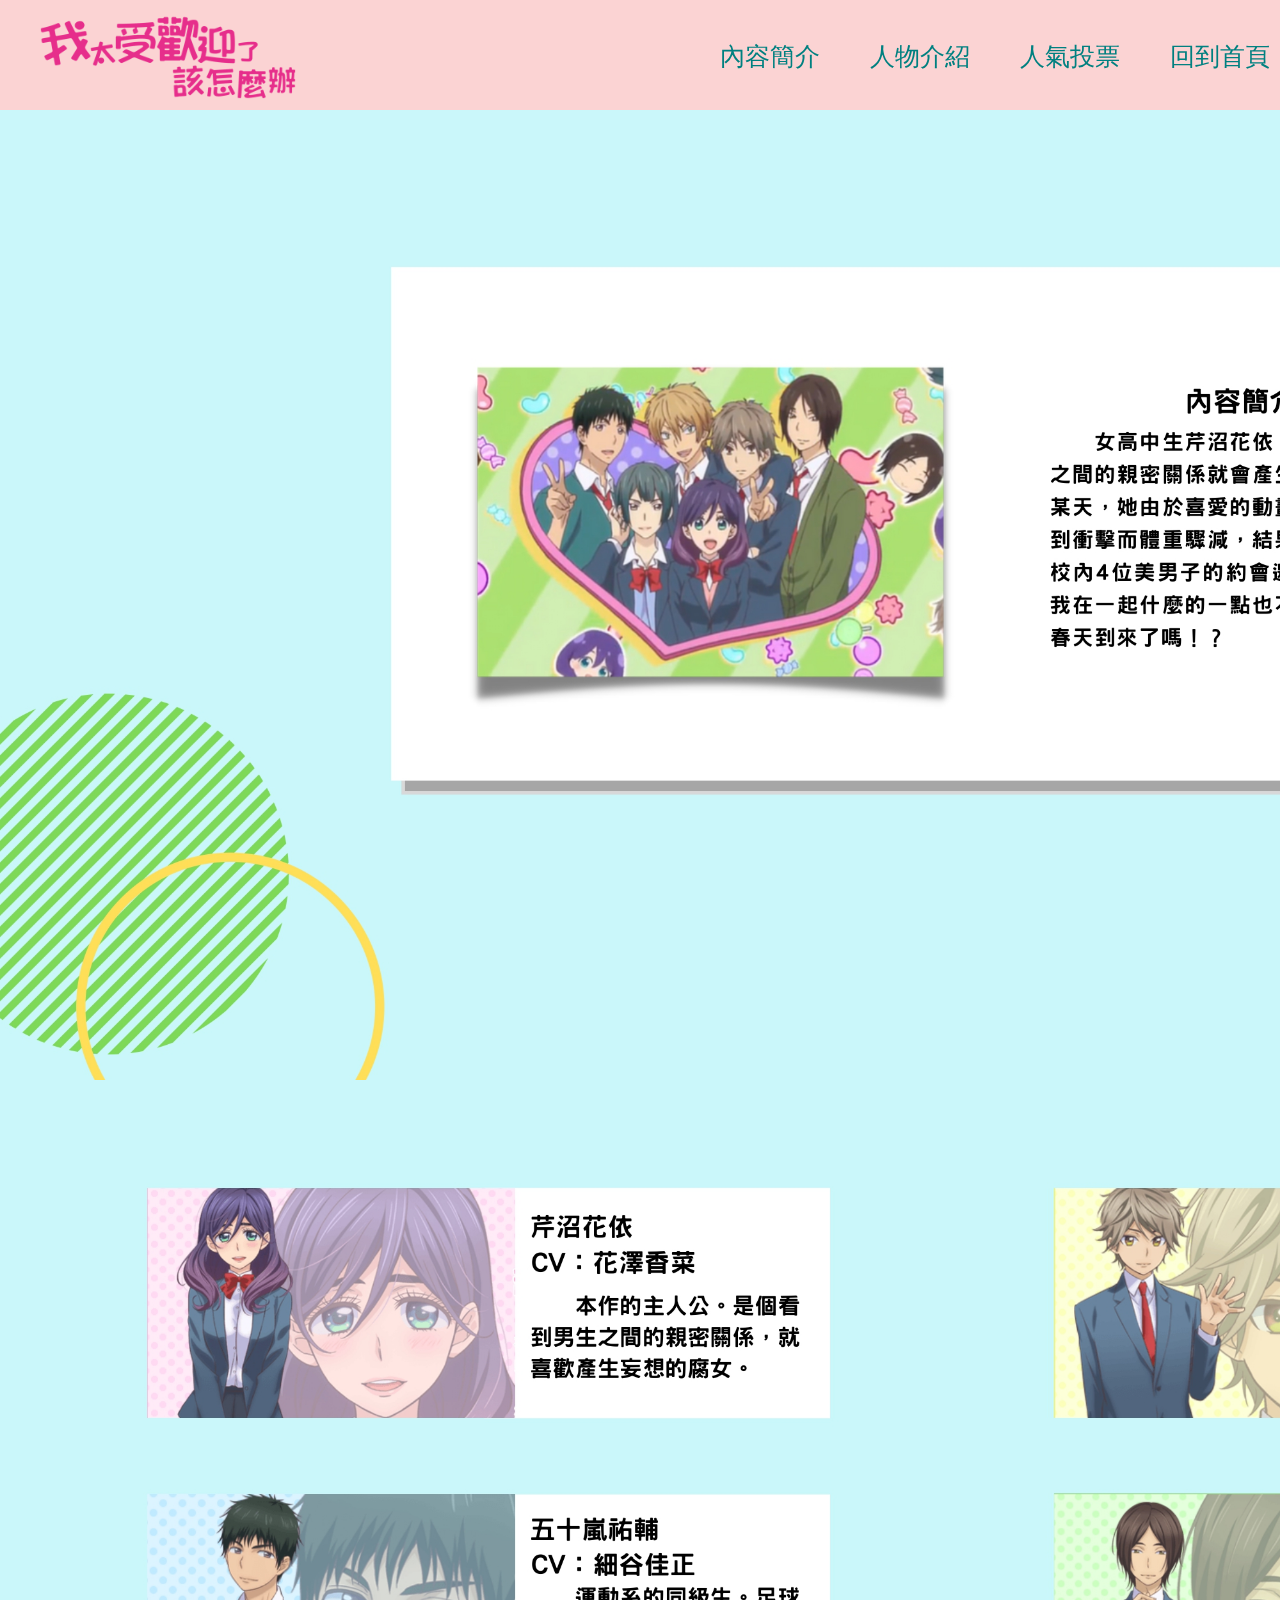
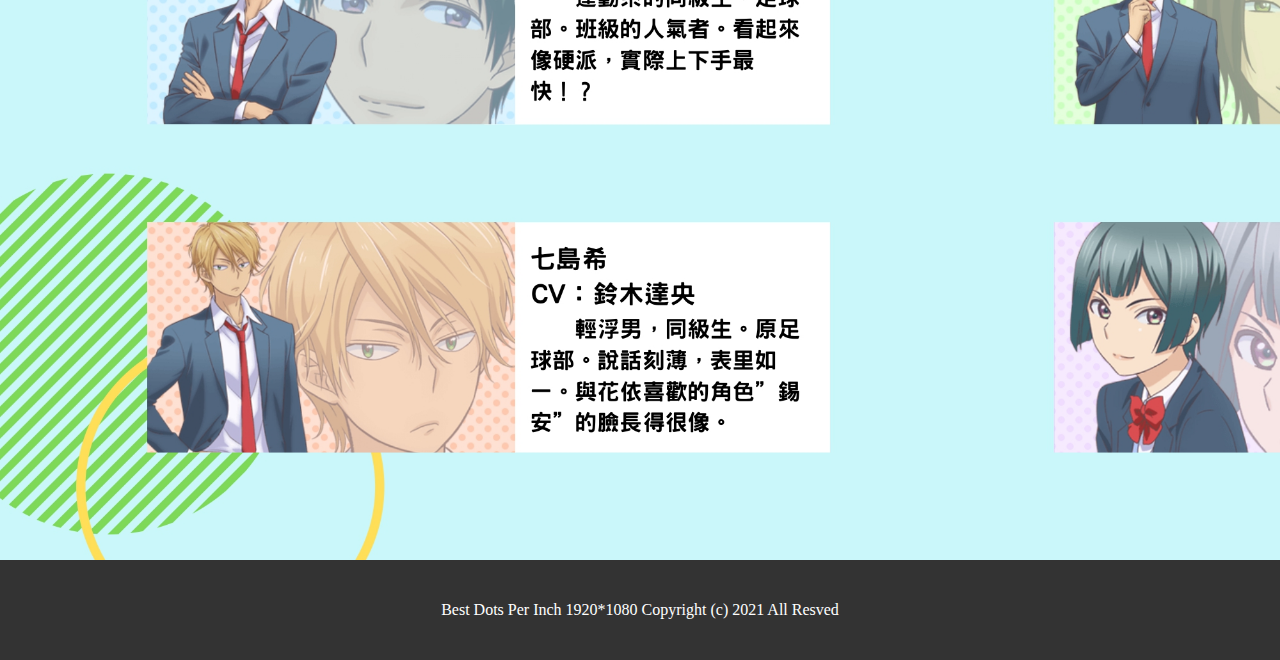
<file: index.html>
<!doctype html>
<html lang="en">
  <head>
    <meta charset="utf-8">
    <meta name="viewport" content="width=device-width, initial-scale=1 ,shrink-to-fit=no">
    <link href="https://cdn.jsdelivr.net/npm/bootstrap@4.6.0-beta2/dist/css/bootstrap.min.css" rel="stylesheet" integrity="sha384-BmbxuPwQa2lc/FVzBcNJ7UAyJxM6wuqIj61tLrc4wSX0szH/Ev+nYRRuWlolflfl" crossorigin="anonymous">
    <title>我太受歡迎了，該怎麼辦?</title>
    <link rel="stylesheet" href="index.css">
    <script type="text/javascript">
      function MM_openBrWindow(theURL,winName,features) { //v2.0
        window.open(theURL,winName,features);
      }
      function MM_preloadImages() { //v3.0
        var d=document; if(d.images){ if(!d.MM_p) d.MM_p=new Array();
          var i,j=d.MM_p.length,a=MM_preloadImages.arguments; for(i=0; i<a.length; i++)
          if (a[i].indexOf("#")!=0){ d.MM_p[j]=new Image; d.MM_p[j++].src=a[i];}}
      }
      
      function MM_swapImgRestore() { //v3.0
        var i,x,a=document.MM_sr; for(i=0;a&&i<a.length&&(x=a[i])&&x.oSrc;i++) x.src=x.oSrc;
      }
      
      function MM_findObj(n, d) { //v4.01
        var p,i,x;  if(!d) d=document; if((p=n.indexOf("?"))>0&&parent.frames.length) {
          d=parent.frames[n.substring(p+1)].document; n=n.substring(0,p);}
        if(!(x=d[n])&&d.all) x=d.all[n]; for (i=0;!x&&i<d.forms.length;i++) x=d.forms[i][n];
        for(i=0;!x&&d.layers&&i<d.layers.length;i++) x=MM_findObj(n,d.layers[i].document);
        if(!x && d.getElementById) x=d.getElementById(n); return x;
      }
      
      function MM_swapImage() { //v3.0
        var i,j=0,x,a=MM_swapImage.arguments; document.MM_sr=new Array; for(i=0;i<(a.length-2);i+=3)
         if ((x=MM_findObj(a[i]))!=null){document.MM_sr[j++]=x; if(!x.oSrc) x.oSrc=x.src; x.src=a[i+2];}
      }
      </script>
      
  </head>
  <body>
    <script src="https://code.jquery.com/jquery-3.5.1.slim.min.js" integrity="sha384-DfXdz2htPH0lsSSs5nCTpuj/zy4C+OGpamoFVy38MVBnE+IbbVYUew+OrCXaRkfj" crossorigin="anonymous"></script>
    <script src="https://cdn.jsdelivr.net/npm/bootstrap@4.6.0/dist/js/bootstrap.bundle.min.js" integrity="sha384-Piv4xVNRyMGpqkS2by6br4gNJ7DXjqk09RmUpJ8jgGtD7zP9yug3goQfGII0yAns" crossorigin="anonymous"></script>

    <ul class="navfixed">
        <div id="apDiv1"><img src="logo.png" width="256" height="109" /></div>
        <div style="float: right;">
        <li ><a href="#page1">內容簡介</a></li>
        <li ><a href="#page2">人物介紹</a></li>
        <li ><a href="#page2" class="btn" onclick="MM_openBrWindow('w1.html','','width=820PX,height=550')">人氣投票</a></li>
        <li ><a href="#page1">回到首頁</a></li>
       </div>
        </ul>
    <section id="page1">
            
            <img src="0001.jpg" width="1920px" height="1080px"/>
    </section>
    <section id="page2">
       <img src="0002.jpg" width="1920px" height="1080px"/>
</section>
   

<section class="p7">
    Best Dots Per Inch 1920*1080 Copyright (c) 2021 All Resved
    </section>
                
  </body>
</html>
</file>
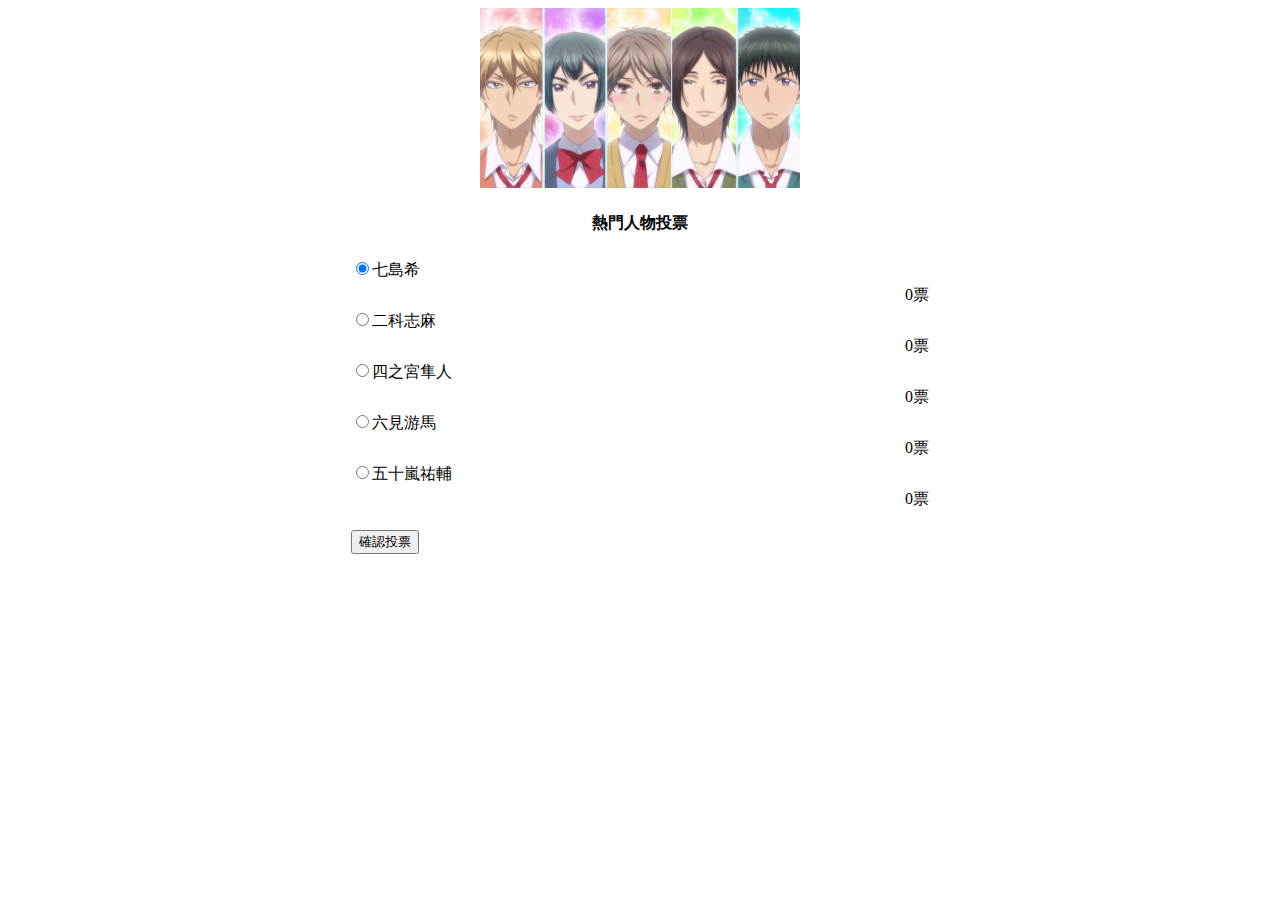
<file: w1.html>
<!DOCTYPE html>
<html>
<head>
<meta charset="UTF-8">
<title>動漫投票</title>
</head>
<!-- 這裡使用了一張背景，註釋掉了。
<body style="background-image:url(body.jpeg); background-size:100%; background-repeat: no-repeat;">
 -->
 <body>
	<div align="center"><img src="封面2.jpg"  width="320px" height="180px"/></div>
	<div  align="center">
	<h4>熱門人物投票</h4>
		<table id="main" >
			<tr >
				<td>
					<input type="radio" name="option" checked="checked"/>七島希
				</td>
			</tr>
			<tr>
				<td style="width:550px">
					<div id=0 style="background-color:#ffb9ac; width:0; height:20px; border-width:0px;">
					</div>
				</td>
				<td>
					<label id="label0">0</label>票
				</td>
			</tr>
			<tr>
				<td>
					<input type="radio" name="option"  />二科志麻
				</td>
			</tr>
			<tr >
				<td>
					<div id=1 style="background-color:#aa00cc; height:20px; width:0; border-width:0px; border-color:blue; border-style:solid ; text-align:right;" ></div>
					
				</td>
				<td>
				<label id="label1">0</label>票
				</td>
			</tr>	
			<tr >
				<td>
					<input type="radio" name="option"  />四之宮隼人
				</td>
			</tr>
			<tr >
				<td>
					<div id=2 style="background-color:#f6ff75; height:20px;width:0;  border-width:0px; border-color:blue; border-style:solid ; text-align:right;" ></div>
					
				</td>
				<td>
				<label id="label2">0</label>票
				</td>
			</tr>	
			<tr>
				<td>
					<input type="radio" name="option" />六見游馬
				</td>
			</tr>
			<tr >
				<td>
					<div id=3 style="background-color:#5cad5c;height:20px;width:0; border-width:0px; border-color:blue; border-style:solid ; text-align:right;" ></div>
					
				</td>
				<td>
				<label id="label3">0</label>票
				</td>
			</tr>
			<tr>
				<td>
					<input type="radio" name="option" />五十嵐祐輔
				</td>
			</tr>
			<tr >
				<td>
					<div id=3 style="background-color:#5c96ad;height:20px;width:0; border-width:0px; border-color:blue; border-style:solid ; text-align:right;" ></div>
					
				</td>
				<td>
				<label id="label3">0</label>票
				</td>
			</tr>
		
		
			<tr>
				<td><p>
					<input type="submit" value="確認投票" onclick="vote()"/>		
				</td>
			</tr>
		</table>
	</div>
</body>
<script type="text/javascript">

	//在每個投票選項後面寫了個div，用div的寬度來代表當前該選項的投票數。
	function vote(){	//函式vote，當點選確認投票的時候，呼叫vote方法
		
		//for迴圈的條件是，所有投票選項的個數。
		for(var i = 0; i < document.getElementsByName("option").length; i++){
			
			//查詢到是哪個投票選項被選中
			if(document.getElementsByName("option")[i].checked == true){
				var width = document.getElementById(i).style.width;	//獲取到當前選項的寬度。
				width = parseInt(width);//將寬度轉化為int型，因為獲取到的width的單位是px
				width += 3;//改變width的值，這裡就是定義每次投票的進度條的增速
				document.getElementById(i).style.width = width+"px";//修改原div的寬度
				
				var label = "label"+i;//lable標籤裡面寫的是當前的投票數目。
				var num = document.getElementById(label).innerText;//獲取到當前的票數
				document.getElementById(label).innerText = ++num;//票數加1，並修改原值
			}
		}

		//alert("投票成功");
		
	}

</script>
</html>
</file>
<file: index.css>
.navfixed{
	z-index:10;
	position:fixed;
	top:0;
    left: 0;
	margin-top:0;
	background:rgba(253, 209, 209, 0.95);
	min-width:100%;
	height:110px;


	}
.navfixed li {
	margin:40px 30px 0px 0px ;
	list-style:none;
    float: left;
    font-size: 25px;
    
}
.navfixed li:hover{margin:35px 30px 0px 0px ; 
	}
.navfixed li a{
	width:120px;
	height:70px;
	display:block;
	background-repeat:no-repeat;
    text-decoration: none;
    color:teal;}
.navfixed a:hover{
    color: cornflowerblue;
}
#apDiv1 {
        position: absolute;  
        z-index: 1;
        transition: all 0.5s ease-in-out;
        margin: -10px 0px 0px 0px ;
}


#apDiv1:hover{
	transition:opacity 0.5s ease;
	transform:rotate(375deg);}


body{
	margin:0;
	overflow-x:hidden;
	}

.page1{
    height: 1080px;
 
}
.page2{
    height: 1080px;
   
    }

    
    

img
{
  outline-width:0px;
  vertical-align:top;
}

    .btn{
        
    
        display:block;
        
        
        }
        .p7{
            height:100px;
            min-width:100%;
            background-color:#333;
            color:#fff;
            line-height:100px;
            text-align:center;}
</file>
